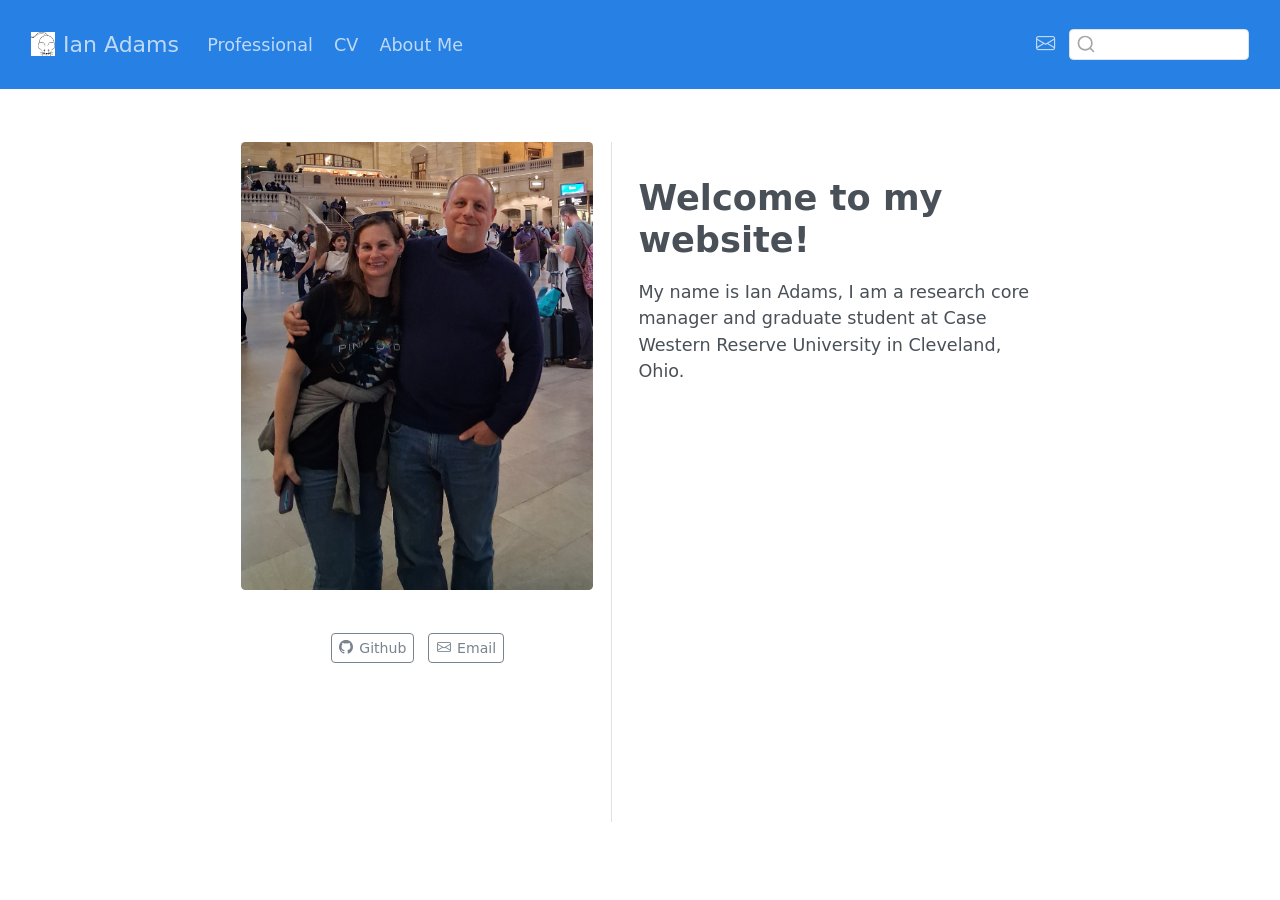
<file: docs/index.html>
<!DOCTYPE html>
<html xmlns="http://www.w3.org/1999/xhtml" lang="en" xml:lang="en"><head>

<meta charset="utf-8">
<meta name="generator" content="quarto-1.10.18">

<meta name="viewport" content="width=device-width, initial-scale=1.0, user-scalable=yes">


<title>Ian Adams</title>
<style>
/* Default styles provided by pandoc.
** See https://pandoc.org/MANUAL.html#variables-for-html for config info.
*/
span.smallcaps{font-variant: small-caps;}
div.columns{display: flex; gap: 1.5em;}
div.column{flex: auto;}
@media screen {
div.columns{gap: min(4vw, 1.5em);}
div.column{overflow-x: auto;}
}
div.hanging-indent{margin-left: 1.5em; text-indent: -1.5em;}
ul.task-list{list-style: none;}
ul.task-list li input[type="checkbox"] {
  width: 0.8em;
  margin: 0 0.8em 0.2em -1em; /* quarto-specific, see https://github.com/quarto-dev/quarto-cli/issues/4556 */ 
  vertical-align: middle;
}
</style>


<script src="site_libs/quarto-nav/quarto-nav.js"></script>
<script src="site_libs/clipboard/clipboard.min.js"></script>
<script src="site_libs/quarto-search/autocomplete.umd.js"></script>
<script src="site_libs/quarto-search/fuse.min.js"></script>
<script src="site_libs/quarto-search/quarto-search.js"></script>
<meta name="quarto:offset" content="./">
<link href="./img/favicon.png" rel="icon" type="image/png">
<script src="site_libs/quarto-html/quarto.js" type="module"></script>
<script src="site_libs/quarto-html/tabsets/tabsets.js" type="module"></script>
<script src="site_libs/quarto-html/popper.min.js"></script>
<script src="site_libs/quarto-html/tippy.umd.min.js"></script>
<link href="site_libs/quarto-html/tippy.css" rel="stylesheet">
<link href="site_libs/quarto-html/quarto-syntax-highlighting-64a204ab8560d761af7679ceaba22944.css" rel="stylesheet" id="quarto-text-highlighting-styles">
<script src="site_libs/bootstrap/bootstrap.min.js"></script>
<link href="site_libs/bootstrap/bootstrap-icons.css" rel="stylesheet">
<link href="site_libs/bootstrap/bootstrap-2aee83a8bbeb4bc81649f5a6918a7769.min.css" rel="stylesheet" append-hash="true" id="quarto-bootstrap" data-mode="light">
<script id="quarto-search-options" type="application/json">{
  "location": "navbar",
  "copy-button": false,
  "collapse-after": 3,
  "panel-placement": "end",
  "type": "textbox",
  "limit": 50,
  "keyboard-shortcut": [
    "f",
    "/",
    "s"
  ],
  "language": {
    "search-no-results-text": "No results",
    "search-matching-documents-text": "matching documents",
    "search-copy-link-title": "Copy link to search",
    "search-hide-matches-text": "Hide additional matches",
    "search-more-match-text": "more match in this document",
    "search-more-matches-text": "more matches in this document",
    "search-clear-button-title": "Clear",
    "search-text-placeholder": "",
    "search-detached-cancel-button-title": "Cancel",
    "search-submit-button-title": "Submit",
    "search-label": "Search"
  }
}</script>


</head>

<body class="nav-fixed fullcontent quarto-light">

<div id="quarto-search-results"></div>
  <header id="quarto-header" class="headroom fixed-top">
    <nav class="navbar navbar-expand-lg " data-bs-theme="dark">
      <div class="navbar-container container-fluid">
      <div class="navbar-brand-container mx-auto">
    <a href="./index.html" class="navbar-brand navbar-brand-logo">
    <img src="./img/logo.png" alt="" class="navbar-logo light-content">
    <img src="./img/logo.png" alt="" class="navbar-logo dark-content">
    </a>
    <a class="navbar-brand" href="./index.html">
    <span class="navbar-title">Ian Adams</span>
    </a>
  </div>
            <div id="quarto-search" class="" title="Search"></div>
          <button class="navbar-toggler" type="button" data-bs-toggle="collapse" data-bs-target="#navbarCollapse" aria-controls="navbarCollapse" role="menu" aria-expanded="false" aria-label="Toggle navigation" onclick="if (window.quartoToggleHeadroom) { window.quartoToggleHeadroom(); }">
  <span class="navbar-toggler-icon"></span>
</button>
          <div class="collapse navbar-collapse" id="navbarCollapse">
            <ul class="navbar-nav navbar-nav-scroll me-auto">
  <li class="nav-item">
    <a class="nav-link" href="./professional/index.html"> 
<span class="menu-text">Professional</span></a>
  </li>  
  <li class="nav-item">
    <a class="nav-link" href="./cv/index.html"> 
<span class="menu-text">CV</span></a>
  </li>  
  <li class="nav-item">
    <a class="nav-link" href="./about/index.html"> 
<span class="menu-text">About Me</span></a>
  </li>  
</ul>
            <ul class="navbar-nav navbar-nav-scroll ms-auto">
  <li class="nav-item compact">
    <a class="nav-link" href="mailto:ita@case.edu"> <i class="bi bi-envelope" role="img" aria-label="email">
</i> 
<span class="menu-text"></span></a>
  </li>  
</ul>
          </div> <!-- /navcollapse -->
            <div class="quarto-navbar-tools">
</div>
      </div> <!-- /container-fluid -->
    </nav>
</header>
<!-- content -->
<div id="quarto-content" class="quarto-container page-columns page-rows-contents page-layout-article page-navbar">
<!-- sidebar -->
<!-- margin-sidebar -->
    
<!-- main -->
<div class="quarto-about-trestles">
  <div class="about-entity">
    <img src="img/front.jpg" class="about-image
  rounded " style="width: 20em;">
<header id="title-block-header" class="quarto-title-block"></header>
    <div class="about-links">
  <a href="https://github.com/adamsit0423" class="about-link" rel="" target="">
    <i class="bi bi-github"></i>
     <span class="about-link-text">Github</span>
  </a>
  <a href="mailto:ita@case.edu" class="about-link" rel="" target="">
    <i class="bi bi-envelope"></i>
     <span class="about-link-text">Email</span>
  </a>
</div>
  </div>
  <div class="about-contents"><main class="content" id="quarto-document-content">
<div id="about-block">
</div>
<section id="welcome-to-my-website" class="level1">
<h1>Welcome to my website!</h1>
<p>My name is Ian Adams, I am a research core manager and graduate student at Case Western Reserve University in Cleveland, Ohio.</p>


</section>
</main></div>
</div>
 <!-- /main -->
<script id="quarto-html-after-body" type="application/javascript">
  window.document.addEventListener("DOMContentLoaded", function (event) {
    const isCodeAnnotation = (el) => {
      for (const clz of el.classList) {
        if (clz.startsWith('code-annotation-')) {                     
          return true;
        }
      }
      return false;
    }
    const onCopySuccess = function(e) {
      // button target
      const button = e.trigger;
      // don't keep focus
      button.blur();
      // flash "checked"
      button.classList.add('code-copy-button-checked');
      var currentTitle = button.getAttribute("title");
      button.setAttribute("title", "Copied!");
      let tooltip;
      if (window.bootstrap) {
        button.setAttribute("data-bs-toggle", "tooltip");
        button.setAttribute("data-bs-placement", "left");
        button.setAttribute("data-bs-title", "Copied!");
        tooltip = new bootstrap.Tooltip(button, 
          { trigger: "manual", 
            customClass: "code-copy-button-tooltip",
            offset: [0, -8]});
        tooltip.show();    
      }
      setTimeout(function() {
        if (tooltip) {
          tooltip.hide();
          button.removeAttribute("data-bs-title");
          button.removeAttribute("data-bs-toggle");
          button.removeAttribute("data-bs-placement");
        }
        button.setAttribute("title", currentTitle);
        button.classList.remove('code-copy-button-checked');
      }, 1000);
      // clear code selection
      e.clearSelection();
    }
    const getTextToCopy = function(trigger) {
      const outerScaffold = trigger.parentElement.cloneNode(true);
      const codeEl = outerScaffold.querySelector('code');
      for (const childEl of codeEl.children) {
        if (isCodeAnnotation(childEl)) {
          childEl.remove();
        }
      }
      return codeEl.innerText;
    }
    const clipboard = new window.ClipboardJS('.code-copy-button:not([data-in-quarto-modal])', {
      text: getTextToCopy
    });
    clipboard.on('success', onCopySuccess);
    if (window.document.getElementById('quarto-embedded-source-code-modal')) {
      const clipboardModal = new window.ClipboardJS('.code-copy-button[data-in-quarto-modal]', {
        text: getTextToCopy,
        container: window.document.getElementById('quarto-embedded-source-code-modal')
      });
      clipboardModal.on('success', onCopySuccess);
    }
      var localhostRegex = new RegExp(/^(?:http|https):\/\/localhost\:?[0-9]*\//);
      var mailtoRegex = new RegExp(/^mailto:/);
        var filterRegex = new RegExp('/' + window.location.host + '/');
      var isInternal = (href) => {
          return filterRegex.test(href) || localhostRegex.test(href) || mailtoRegex.test(href);
      }
      // Inspect non-navigation links and adorn them if external
     var links = window.document.querySelectorAll('a[href]:not(.nav-link):not(.navbar-brand):not(.toc-action):not(.sidebar-link):not(.sidebar-item-toggle):not(.pagination-link):not(.no-external):not([aria-hidden]):not(.dropdown-item):not(.quarto-navigation-tool):not(.about-link)');
      for (var i=0; i<links.length; i++) {
        const link = links[i];
        if (!isInternal(link.href)) {
          // undo the damage that might have been done by quarto-nav.js in the case of
          // links that we want to consider external
          if (link.dataset.originalHref !== undefined) {
            link.href = link.dataset.originalHref;
          }
        }
      }
    function tippyHover(el, contentFn, onTriggerFn, onUntriggerFn) {
      const config = {
        allowHTML: true,
        maxWidth: 500,
        delay: 100,
        arrow: false,
        appendTo: function(el) {
            return el.parentElement;
        },
        interactive: true,
        interactiveBorder: 10,
        theme: 'quarto',
        placement: 'bottom-start',
      };
      if (contentFn) {
        config.content = contentFn;
      }
      if (onTriggerFn) {
        config.onTrigger = onTriggerFn;
      }
      if (onUntriggerFn) {
        config.onUntrigger = onUntriggerFn;
      }
      window.tippy(el, config); 
    }
    const noterefs = window.document.querySelectorAll('a[role="doc-noteref"]');
    for (var i=0; i<noterefs.length; i++) {
      const ref = noterefs[i];
      tippyHover(ref, function() {
        // use id or data attribute instead here
        let href = ref.getAttribute('data-footnote-href') || ref.getAttribute('href');
        try { href = new URL(href).hash; } catch {}
        const id = href.replace(/^#\/?/, "");
        const note = window.document.getElementById(id);
        if (note) {
          return note.innerHTML;
        } else {
          return "";
        }
      });
    }
    const xrefs = window.document.querySelectorAll('a.quarto-xref');
    const processXRef = (id, note) => {
      // Strip column container classes
      const stripColumnClz = (el) => {
        el.classList.remove("page-full", "page-columns");
        if (el.children) {
          for (const child of el.children) {
            stripColumnClz(child);
          }
        }
      }
      stripColumnClz(note)
      if (id === null || id.startsWith('sec-')) {
        // Special case sections, only their first couple elements
        const container = document.createElement("div");
        if (note.children && note.children.length > 2) {
          container.appendChild(note.children[0].cloneNode(true));
          for (let i = 1; i < note.children.length; i++) {
            const child = note.children[i];
            if (child.tagName === "P" && child.innerText === "") {
              continue;
            } else {
              container.appendChild(child.cloneNode(true));
              break;
            }
          }
          if (window.Quarto?.typesetMath) {
            window.Quarto.typesetMath(container);
          }
          return container.innerHTML
        } else {
          if (window.Quarto?.typesetMath) {
            window.Quarto.typesetMath(note);
          }
          return note.innerHTML;
        }
      } else {
        // Remove any anchor links if they are present
        const anchorLink = note.querySelector('a.anchorjs-link');
        if (anchorLink) {
          anchorLink.remove();
        }
        if (window.Quarto?.typesetMath) {
          window.Quarto.typesetMath(note);
        }
        if (note.classList.contains("callout")) {
          return note.outerHTML;
        } else {
          return note.innerHTML;
        }
      }
    }
    for (var i=0; i<xrefs.length; i++) {
      const xref = xrefs[i];
      tippyHover(xref, undefined, function(instance) {
        instance.disable();
        let url = xref.getAttribute('href');
        let hash = undefined; 
        if (url.startsWith('#')) {
          hash = url;
        } else {
          try { hash = new URL(url).hash; } catch {}
        }
        if (hash) {
          const id = hash.replace(/^#\/?/, "");
          const note = window.document.getElementById(id);
          if (note !== null) {
            try {
              const html = processXRef(id, note.cloneNode(true));
              instance.setContent(html);
            } finally {
              instance.enable();
              instance.show();
            }
          } else {
            // See if we can fetch this
            fetch(url.split('#')[0])
            .then(res => res.text())
            .then(html => {
              const parser = new DOMParser();
              const htmlDoc = parser.parseFromString(html, "text/html");
              const note = htmlDoc.getElementById(id);
              if (note !== null) {
                const html = processXRef(id, note);
                instance.setContent(html);
              } 
            }).finally(() => {
              instance.enable();
              instance.show();
            });
          }
        } else {
          // See if we can fetch a full url (with no hash to target)
          // This is a special case and we should probably do some content thinning / targeting
          fetch(url)
          .then(res => res.text())
          .then(html => {
            const parser = new DOMParser();
            const htmlDoc = parser.parseFromString(html, "text/html");
            const note = htmlDoc.querySelector('main.content');
            if (note !== null) {
              // This should only happen for chapter cross references
              // (since there is no id in the URL)
              // remove the first header
              if (note.children.length > 0 && note.children[0].tagName === "HEADER") {
                note.children[0].remove();
              }
              const html = processXRef(null, note);
              instance.setContent(html);
            } 
          }).finally(() => {
            instance.enable();
            instance.show();
          });
        }
      }, function(instance) {
      });
    }
        let selectedAnnoteEl;
        const selectorForAnnotation = ( cell, annotation) => {
          let cellAttr = 'data-code-cell="' + cell + '"';
          let lineAttr = 'data-code-annotation="' +  annotation + '"';
          const selector = 'span[' + cellAttr + '][' + lineAttr + ']';
          return selector;
        }
        const selectCodeLines = (annoteEl) => {
          const doc = window.document;
          const targetCell = annoteEl.getAttribute("data-target-cell");
          const targetAnnotation = annoteEl.getAttribute("data-target-annotation");
          const annoteSpan = window.document.querySelector(selectorForAnnotation(targetCell, targetAnnotation));
          const lines = annoteSpan.getAttribute("data-code-lines").split(",");
          const lineIds = lines.map((line) => {
            return targetCell + "-" + line;
          })
          let top = null;
          let height = null;
          let parent = null;
          if (lineIds.length > 0) {
              //compute the position of the single el (top and bottom and make a div)
              const el = window.document.getElementById(lineIds[0]);
              top = el.offsetTop;
              height = el.offsetHeight;
              parent = el.parentElement.parentElement;
            if (lineIds.length > 1) {
              const lastEl = window.document.getElementById(lineIds[lineIds.length - 1]);
              const bottom = lastEl.offsetTop + lastEl.offsetHeight;
              height = bottom - top;
            }
            if (top !== null && height !== null && parent !== null) {
              // cook up a div (if necessary) and position it 
              let div = window.document.getElementById("code-annotation-line-highlight");
              if (div === null) {
                div = window.document.createElement("div");
                div.setAttribute("id", "code-annotation-line-highlight");
                div.style.position = 'absolute';
                parent.appendChild(div);
              }
              div.style.top = top - 2 + "px";
              div.style.height = height + 4 + "px";
              div.style.left = 0;
              let gutterDiv = window.document.getElementById("code-annotation-line-highlight-gutter");
              if (gutterDiv === null) {
                gutterDiv = window.document.createElement("div");
                gutterDiv.setAttribute("id", "code-annotation-line-highlight-gutter");
                gutterDiv.style.position = 'absolute';
                const codeCell = window.document.getElementById(targetCell);
                const gutter = codeCell.querySelector('.code-annotation-gutter');
                gutter.appendChild(gutterDiv);
              }
              gutterDiv.style.top = top - 2 + "px";
              gutterDiv.style.height = height + 4 + "px";
            }
            selectedAnnoteEl = annoteEl;
          }
        };
        const unselectCodeLines = () => {
          const elementsIds = ["code-annotation-line-highlight", "code-annotation-line-highlight-gutter"];
          elementsIds.forEach((elId) => {
            const div = window.document.getElementById(elId);
            if (div) {
              div.remove();
            }
          });
          selectedAnnoteEl = undefined;
        };
          // Handle positioning of the toggle
      window.addEventListener(
        "resize",
        throttle(() => {
          elRect = undefined;
          if (selectedAnnoteEl) {
            selectCodeLines(selectedAnnoteEl);
          }
        }, 10)
      );
      function throttle(fn, ms) {
      let throttle = false;
      let timer;
        return (...args) => {
          if(!throttle) { // first call gets through
              fn.apply(this, args);
              throttle = true;
          } else { // all the others get throttled
              if(timer) clearTimeout(timer); // cancel #2
              timer = setTimeout(() => {
                fn.apply(this, args);
                timer = throttle = false;
              }, ms);
          }
        };
      }
        // Attach click handler to the DT
        const annoteDls = window.document.querySelectorAll('dt[data-target-cell]');
        for (const annoteDlNode of annoteDls) {
          annoteDlNode.addEventListener('click', (event) => {
            const clickedEl = event.target;
            if (clickedEl !== selectedAnnoteEl) {
              unselectCodeLines();
              const activeEl = window.document.querySelector('dt[data-target-cell].code-annotation-active');
              if (activeEl) {
                activeEl.classList.remove('code-annotation-active');
              }
              selectCodeLines(clickedEl);
              clickedEl.classList.add('code-annotation-active');
            } else {
              // Unselect the line
              unselectCodeLines();
              clickedEl.classList.remove('code-annotation-active');
            }
          });
        }
    const findCites = (el) => {
      const parentEl = el.parentElement;
      if (parentEl) {
        const cites = parentEl.dataset.cites;
        if (cites) {
          return {
            el,
            cites: cites.split(' ')
          };
        } else {
          return findCites(el.parentElement)
        }
      } else {
        return undefined;
      }
    };
    var bibliorefs = window.document.querySelectorAll('a[role="doc-biblioref"]');
    for (var i=0; i<bibliorefs.length; i++) {
      const ref = bibliorefs[i];
      const citeInfo = findCites(ref);
      if (citeInfo) {
        tippyHover(citeInfo.el, function() {
          var popup = window.document.createElement('div');
          citeInfo.cites.forEach(function(cite) {
            var citeDiv = window.document.createElement('div');
            citeDiv.classList.add('hanging-indent');
            citeDiv.classList.add('csl-entry');
            var biblioDiv = window.document.getElementById('ref-' + cite);
            if (biblioDiv) {
              citeDiv.innerHTML = biblioDiv.innerHTML;
            }
            popup.appendChild(citeDiv);
          });
          return popup.innerHTML;
        });
      }
    }
  });
  </script>
</div> <!-- /content -->




</body></html>
</file>
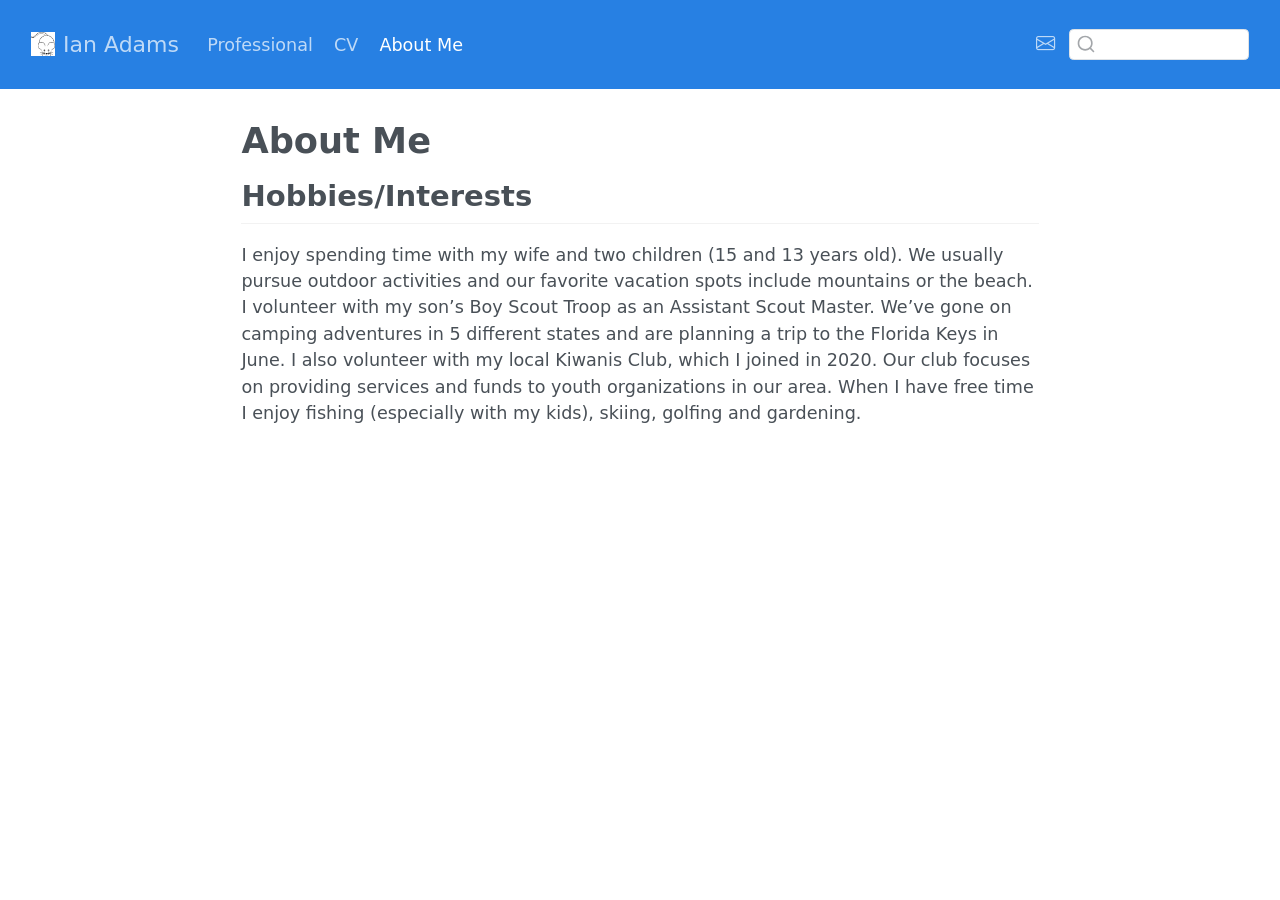
<file: docs/about/index.html>
<!DOCTYPE html>
<html xmlns="http://www.w3.org/1999/xhtml" lang="en" xml:lang="en"><head>

<meta charset="utf-8">
<meta name="generator" content="quarto-1.10.18">

<meta name="viewport" content="width=device-width, initial-scale=1.0, user-scalable=yes">


<title>About Me – Ian Adams</title>
<style>
/* Default styles provided by pandoc.
** See https://pandoc.org/MANUAL.html#variables-for-html for config info.
*/
span.smallcaps{font-variant: small-caps;}
div.columns{display: flex; gap: 1.5em;}
div.column{flex: auto;}
@media screen {
div.columns{gap: min(4vw, 1.5em);}
div.column{overflow-x: auto;}
}
div.hanging-indent{margin-left: 1.5em; text-indent: -1.5em;}
ul.task-list{list-style: none;}
ul.task-list li input[type="checkbox"] {
  width: 0.8em;
  margin: 0 0.8em 0.2em -1em; /* quarto-specific, see https://github.com/quarto-dev/quarto-cli/issues/4556 */ 
  vertical-align: middle;
}
</style>


<script src="../site_libs/quarto-nav/quarto-nav.js"></script>
<script src="../site_libs/clipboard/clipboard.min.js"></script>
<script src="../site_libs/quarto-search/autocomplete.umd.js"></script>
<script src="../site_libs/quarto-search/fuse.min.js"></script>
<script src="../site_libs/quarto-search/quarto-search.js"></script>
<meta name="quarto:offset" content="../">
<link href="../img/favicon.png" rel="icon" type="image/png">
<script src="../site_libs/quarto-html/quarto.js" type="module"></script>
<script src="../site_libs/quarto-html/tabsets/tabsets.js" type="module"></script>
<script src="../site_libs/quarto-html/popper.min.js"></script>
<script src="../site_libs/quarto-html/tippy.umd.min.js"></script>
<script src="../site_libs/quarto-html/anchor.min.js"></script>
<link href="../site_libs/quarto-html/tippy.css" rel="stylesheet">
<link href="../site_libs/quarto-html/quarto-syntax-highlighting-64a204ab8560d761af7679ceaba22944.css" rel="stylesheet" id="quarto-text-highlighting-styles">
<script src="../site_libs/bootstrap/bootstrap.min.js"></script>
<link href="../site_libs/bootstrap/bootstrap-icons.css" rel="stylesheet">
<link href="../site_libs/bootstrap/bootstrap-2aee83a8bbeb4bc81649f5a6918a7769.min.css" rel="stylesheet" append-hash="true" id="quarto-bootstrap" data-mode="light">
<script id="quarto-search-options" type="application/json">{
  "location": "navbar",
  "copy-button": false,
  "collapse-after": 3,
  "panel-placement": "end",
  "type": "textbox",
  "limit": 50,
  "keyboard-shortcut": [
    "f",
    "/",
    "s"
  ],
  "language": {
    "search-no-results-text": "No results",
    "search-matching-documents-text": "matching documents",
    "search-copy-link-title": "Copy link to search",
    "search-hide-matches-text": "Hide additional matches",
    "search-more-match-text": "more match in this document",
    "search-more-matches-text": "more matches in this document",
    "search-clear-button-title": "Clear",
    "search-text-placeholder": "",
    "search-detached-cancel-button-title": "Cancel",
    "search-submit-button-title": "Submit",
    "search-label": "Search"
  }
}</script>


</head>

<body class="nav-fixed fullcontent quarto-light">

<div id="quarto-search-results"></div>
  <header id="quarto-header" class="headroom fixed-top">
    <nav class="navbar navbar-expand-lg " data-bs-theme="dark">
      <div class="navbar-container container-fluid">
      <div class="navbar-brand-container mx-auto">
    <a href="../index.html" class="navbar-brand navbar-brand-logo">
    <img src="../img/logo.png" alt="" class="navbar-logo light-content">
    <img src="../img/logo.png" alt="" class="navbar-logo dark-content">
    </a>
    <a class="navbar-brand" href="../index.html">
    <span class="navbar-title">Ian Adams</span>
    </a>
  </div>
            <div id="quarto-search" class="" title="Search"></div>
          <button class="navbar-toggler" type="button" data-bs-toggle="collapse" data-bs-target="#navbarCollapse" aria-controls="navbarCollapse" role="menu" aria-expanded="false" aria-label="Toggle navigation" onclick="if (window.quartoToggleHeadroom) { window.quartoToggleHeadroom(); }">
  <span class="navbar-toggler-icon"></span>
</button>
          <div class="collapse navbar-collapse" id="navbarCollapse">
            <ul class="navbar-nav navbar-nav-scroll me-auto">
  <li class="nav-item">
    <a class="nav-link" href="../professional/index.html"> 
<span class="menu-text">Professional</span></a>
  </li>  
  <li class="nav-item">
    <a class="nav-link" href="../cv/index.html"> 
<span class="menu-text">CV</span></a>
  </li>  
  <li class="nav-item">
    <a class="nav-link active" href="../about/index.html" aria-current="page"> 
<span class="menu-text">About Me</span></a>
  </li>  
</ul>
            <ul class="navbar-nav navbar-nav-scroll ms-auto">
  <li class="nav-item compact">
    <a class="nav-link" href="mailto:ita@case.edu"> <i class="bi bi-envelope" role="img" aria-label="email">
</i> 
<span class="menu-text"></span></a>
  </li>  
</ul>
          </div> <!-- /navcollapse -->
            <div class="quarto-navbar-tools">
</div>
      </div> <!-- /container-fluid -->
    </nav>
</header>
<!-- content -->
<div id="quarto-content" class="quarto-container page-columns page-rows-contents page-layout-article page-navbar">
<!-- sidebar -->
<!-- margin-sidebar -->
    
<!-- main -->
<main class="content" id="quarto-document-content">

<header id="title-block-header" class="quarto-title-block default">
<div class="quarto-title">
<h1 class="title">About Me</h1>
</div>



<div class="quarto-title-meta">

    
  
    
  </div>
  


</header>


<section id="hobbiesinterests" class="level2">
<h2 class="anchored" data-anchor-id="hobbiesinterests">Hobbies/Interests</h2>
<p>I enjoy spending time with my wife and two children (15 and 13 years old). We usually pursue outdoor activities and our favorite vacation spots include mountains or the beach. I volunteer with my son’s Boy Scout Troop as an Assistant Scout Master. We’ve gone on camping adventures in 5 different states and are planning a trip to the Florida Keys in June. I also volunteer with my local Kiwanis Club, which I joined in 2020. Our club focuses on providing services and funds to youth organizations in our area. When I have free time I enjoy fishing (especially with my kids), skiing, golfing and gardening.</p>
<div style="margin: 30px; text-align: center;">
</div>


</section>

</main> <!-- /main -->
<script id="quarto-html-after-body" type="application/javascript">
  window.document.addEventListener("DOMContentLoaded", function (event) {
    const icon = "";
    const anchorJS = new window.AnchorJS();
    anchorJS.options = {
      placement: 'right',
      icon: icon
    };
    anchorJS.add('.anchored');
    const isCodeAnnotation = (el) => {
      for (const clz of el.classList) {
        if (clz.startsWith('code-annotation-')) {                     
          return true;
        }
      }
      return false;
    }
    const onCopySuccess = function(e) {
      // button target
      const button = e.trigger;
      // don't keep focus
      button.blur();
      // flash "checked"
      button.classList.add('code-copy-button-checked');
      var currentTitle = button.getAttribute("title");
      button.setAttribute("title", "Copied!");
      let tooltip;
      if (window.bootstrap) {
        button.setAttribute("data-bs-toggle", "tooltip");
        button.setAttribute("data-bs-placement", "left");
        button.setAttribute("data-bs-title", "Copied!");
        tooltip = new bootstrap.Tooltip(button, 
          { trigger: "manual", 
            customClass: "code-copy-button-tooltip",
            offset: [0, -8]});
        tooltip.show();    
      }
      setTimeout(function() {
        if (tooltip) {
          tooltip.hide();
          button.removeAttribute("data-bs-title");
          button.removeAttribute("data-bs-toggle");
          button.removeAttribute("data-bs-placement");
        }
        button.setAttribute("title", currentTitle);
        button.classList.remove('code-copy-button-checked');
      }, 1000);
      // clear code selection
      e.clearSelection();
    }
    const getTextToCopy = function(trigger) {
      const outerScaffold = trigger.parentElement.cloneNode(true);
      const codeEl = outerScaffold.querySelector('code');
      for (const childEl of codeEl.children) {
        if (isCodeAnnotation(childEl)) {
          childEl.remove();
        }
      }
      return codeEl.innerText;
    }
    const clipboard = new window.ClipboardJS('.code-copy-button:not([data-in-quarto-modal])', {
      text: getTextToCopy
    });
    clipboard.on('success', onCopySuccess);
    if (window.document.getElementById('quarto-embedded-source-code-modal')) {
      const clipboardModal = new window.ClipboardJS('.code-copy-button[data-in-quarto-modal]', {
        text: getTextToCopy,
        container: window.document.getElementById('quarto-embedded-source-code-modal')
      });
      clipboardModal.on('success', onCopySuccess);
    }
      var localhostRegex = new RegExp(/^(?:http|https):\/\/localhost\:?[0-9]*\//);
      var mailtoRegex = new RegExp(/^mailto:/);
        var filterRegex = new RegExp('/' + window.location.host + '/');
      var isInternal = (href) => {
          return filterRegex.test(href) || localhostRegex.test(href) || mailtoRegex.test(href);
      }
      // Inspect non-navigation links and adorn them if external
     var links = window.document.querySelectorAll('a[href]:not(.nav-link):not(.navbar-brand):not(.toc-action):not(.sidebar-link):not(.sidebar-item-toggle):not(.pagination-link):not(.no-external):not([aria-hidden]):not(.dropdown-item):not(.quarto-navigation-tool):not(.about-link)');
      for (var i=0; i<links.length; i++) {
        const link = links[i];
        if (!isInternal(link.href)) {
          // undo the damage that might have been done by quarto-nav.js in the case of
          // links that we want to consider external
          if (link.dataset.originalHref !== undefined) {
            link.href = link.dataset.originalHref;
          }
        }
      }
    function tippyHover(el, contentFn, onTriggerFn, onUntriggerFn) {
      const config = {
        allowHTML: true,
        maxWidth: 500,
        delay: 100,
        arrow: false,
        appendTo: function(el) {
            return el.parentElement;
        },
        interactive: true,
        interactiveBorder: 10,
        theme: 'quarto',
        placement: 'bottom-start',
      };
      if (contentFn) {
        config.content = contentFn;
      }
      if (onTriggerFn) {
        config.onTrigger = onTriggerFn;
      }
      if (onUntriggerFn) {
        config.onUntrigger = onUntriggerFn;
      }
      window.tippy(el, config); 
    }
    const noterefs = window.document.querySelectorAll('a[role="doc-noteref"]');
    for (var i=0; i<noterefs.length; i++) {
      const ref = noterefs[i];
      tippyHover(ref, function() {
        // use id or data attribute instead here
        let href = ref.getAttribute('data-footnote-href') || ref.getAttribute('href');
        try { href = new URL(href).hash; } catch {}
        const id = href.replace(/^#\/?/, "");
        const note = window.document.getElementById(id);
        if (note) {
          return note.innerHTML;
        } else {
          return "";
        }
      });
    }
    const xrefs = window.document.querySelectorAll('a.quarto-xref');
    const processXRef = (id, note) => {
      // Strip column container classes
      const stripColumnClz = (el) => {
        el.classList.remove("page-full", "page-columns");
        if (el.children) {
          for (const child of el.children) {
            stripColumnClz(child);
          }
        }
      }
      stripColumnClz(note)
      if (id === null || id.startsWith('sec-')) {
        // Special case sections, only their first couple elements
        const container = document.createElement("div");
        if (note.children && note.children.length > 2) {
          container.appendChild(note.children[0].cloneNode(true));
          for (let i = 1; i < note.children.length; i++) {
            const child = note.children[i];
            if (child.tagName === "P" && child.innerText === "") {
              continue;
            } else {
              container.appendChild(child.cloneNode(true));
              break;
            }
          }
          if (window.Quarto?.typesetMath) {
            window.Quarto.typesetMath(container);
          }
          return container.innerHTML
        } else {
          if (window.Quarto?.typesetMath) {
            window.Quarto.typesetMath(note);
          }
          return note.innerHTML;
        }
      } else {
        // Remove any anchor links if they are present
        const anchorLink = note.querySelector('a.anchorjs-link');
        if (anchorLink) {
          anchorLink.remove();
        }
        if (window.Quarto?.typesetMath) {
          window.Quarto.typesetMath(note);
        }
        if (note.classList.contains("callout")) {
          return note.outerHTML;
        } else {
          return note.innerHTML;
        }
      }
    }
    for (var i=0; i<xrefs.length; i++) {
      const xref = xrefs[i];
      tippyHover(xref, undefined, function(instance) {
        instance.disable();
        let url = xref.getAttribute('href');
        let hash = undefined; 
        if (url.startsWith('#')) {
          hash = url;
        } else {
          try { hash = new URL(url).hash; } catch {}
        }
        if (hash) {
          const id = hash.replace(/^#\/?/, "");
          const note = window.document.getElementById(id);
          if (note !== null) {
            try {
              const html = processXRef(id, note.cloneNode(true));
              instance.setContent(html);
            } finally {
              instance.enable();
              instance.show();
            }
          } else {
            // See if we can fetch this
            fetch(url.split('#')[0])
            .then(res => res.text())
            .then(html => {
              const parser = new DOMParser();
              const htmlDoc = parser.parseFromString(html, "text/html");
              const note = htmlDoc.getElementById(id);
              if (note !== null) {
                const html = processXRef(id, note);
                instance.setContent(html);
              } 
            }).finally(() => {
              instance.enable();
              instance.show();
            });
          }
        } else {
          // See if we can fetch a full url (with no hash to target)
          // This is a special case and we should probably do some content thinning / targeting
          fetch(url)
          .then(res => res.text())
          .then(html => {
            const parser = new DOMParser();
            const htmlDoc = parser.parseFromString(html, "text/html");
            const note = htmlDoc.querySelector('main.content');
            if (note !== null) {
              // This should only happen for chapter cross references
              // (since there is no id in the URL)
              // remove the first header
              if (note.children.length > 0 && note.children[0].tagName === "HEADER") {
                note.children[0].remove();
              }
              const html = processXRef(null, note);
              instance.setContent(html);
            } 
          }).finally(() => {
            instance.enable();
            instance.show();
          });
        }
      }, function(instance) {
      });
    }
        let selectedAnnoteEl;
        const selectorForAnnotation = ( cell, annotation) => {
          let cellAttr = 'data-code-cell="' + cell + '"';
          let lineAttr = 'data-code-annotation="' +  annotation + '"';
          const selector = 'span[' + cellAttr + '][' + lineAttr + ']';
          return selector;
        }
        const selectCodeLines = (annoteEl) => {
          const doc = window.document;
          const targetCell = annoteEl.getAttribute("data-target-cell");
          const targetAnnotation = annoteEl.getAttribute("data-target-annotation");
          const annoteSpan = window.document.querySelector(selectorForAnnotation(targetCell, targetAnnotation));
          const lines = annoteSpan.getAttribute("data-code-lines").split(",");
          const lineIds = lines.map((line) => {
            return targetCell + "-" + line;
          })
          let top = null;
          let height = null;
          let parent = null;
          if (lineIds.length > 0) {
              //compute the position of the single el (top and bottom and make a div)
              const el = window.document.getElementById(lineIds[0]);
              top = el.offsetTop;
              height = el.offsetHeight;
              parent = el.parentElement.parentElement;
            if (lineIds.length > 1) {
              const lastEl = window.document.getElementById(lineIds[lineIds.length - 1]);
              const bottom = lastEl.offsetTop + lastEl.offsetHeight;
              height = bottom - top;
            }
            if (top !== null && height !== null && parent !== null) {
              // cook up a div (if necessary) and position it 
              let div = window.document.getElementById("code-annotation-line-highlight");
              if (div === null) {
                div = window.document.createElement("div");
                div.setAttribute("id", "code-annotation-line-highlight");
                div.style.position = 'absolute';
                parent.appendChild(div);
              }
              div.style.top = top - 2 + "px";
              div.style.height = height + 4 + "px";
              div.style.left = 0;
              let gutterDiv = window.document.getElementById("code-annotation-line-highlight-gutter");
              if (gutterDiv === null) {
                gutterDiv = window.document.createElement("div");
                gutterDiv.setAttribute("id", "code-annotation-line-highlight-gutter");
                gutterDiv.style.position = 'absolute';
                const codeCell = window.document.getElementById(targetCell);
                const gutter = codeCell.querySelector('.code-annotation-gutter');
                gutter.appendChild(gutterDiv);
              }
              gutterDiv.style.top = top - 2 + "px";
              gutterDiv.style.height = height + 4 + "px";
            }
            selectedAnnoteEl = annoteEl;
          }
        };
        const unselectCodeLines = () => {
          const elementsIds = ["code-annotation-line-highlight", "code-annotation-line-highlight-gutter"];
          elementsIds.forEach((elId) => {
            const div = window.document.getElementById(elId);
            if (div) {
              div.remove();
            }
          });
          selectedAnnoteEl = undefined;
        };
          // Handle positioning of the toggle
      window.addEventListener(
        "resize",
        throttle(() => {
          elRect = undefined;
          if (selectedAnnoteEl) {
            selectCodeLines(selectedAnnoteEl);
          }
        }, 10)
      );
      function throttle(fn, ms) {
      let throttle = false;
      let timer;
        return (...args) => {
          if(!throttle) { // first call gets through
              fn.apply(this, args);
              throttle = true;
          } else { // all the others get throttled
              if(timer) clearTimeout(timer); // cancel #2
              timer = setTimeout(() => {
                fn.apply(this, args);
                timer = throttle = false;
              }, ms);
          }
        };
      }
        // Attach click handler to the DT
        const annoteDls = window.document.querySelectorAll('dt[data-target-cell]');
        for (const annoteDlNode of annoteDls) {
          annoteDlNode.addEventListener('click', (event) => {
            const clickedEl = event.target;
            if (clickedEl !== selectedAnnoteEl) {
              unselectCodeLines();
              const activeEl = window.document.querySelector('dt[data-target-cell].code-annotation-active');
              if (activeEl) {
                activeEl.classList.remove('code-annotation-active');
              }
              selectCodeLines(clickedEl);
              clickedEl.classList.add('code-annotation-active');
            } else {
              // Unselect the line
              unselectCodeLines();
              clickedEl.classList.remove('code-annotation-active');
            }
          });
        }
    const findCites = (el) => {
      const parentEl = el.parentElement;
      if (parentEl) {
        const cites = parentEl.dataset.cites;
        if (cites) {
          return {
            el,
            cites: cites.split(' ')
          };
        } else {
          return findCites(el.parentElement)
        }
      } else {
        return undefined;
      }
    };
    var bibliorefs = window.document.querySelectorAll('a[role="doc-biblioref"]');
    for (var i=0; i<bibliorefs.length; i++) {
      const ref = bibliorefs[i];
      const citeInfo = findCites(ref);
      if (citeInfo) {
        tippyHover(citeInfo.el, function() {
          var popup = window.document.createElement('div');
          citeInfo.cites.forEach(function(cite) {
            var citeDiv = window.document.createElement('div');
            citeDiv.classList.add('hanging-indent');
            citeDiv.classList.add('csl-entry');
            var biblioDiv = window.document.getElementById('ref-' + cite);
            if (biblioDiv) {
              citeDiv.innerHTML = biblioDiv.innerHTML;
            }
            popup.appendChild(citeDiv);
          });
          return popup.innerHTML;
        });
      }
    }
  });
  </script>
</div> <!-- /content -->




</body></html>
</file>
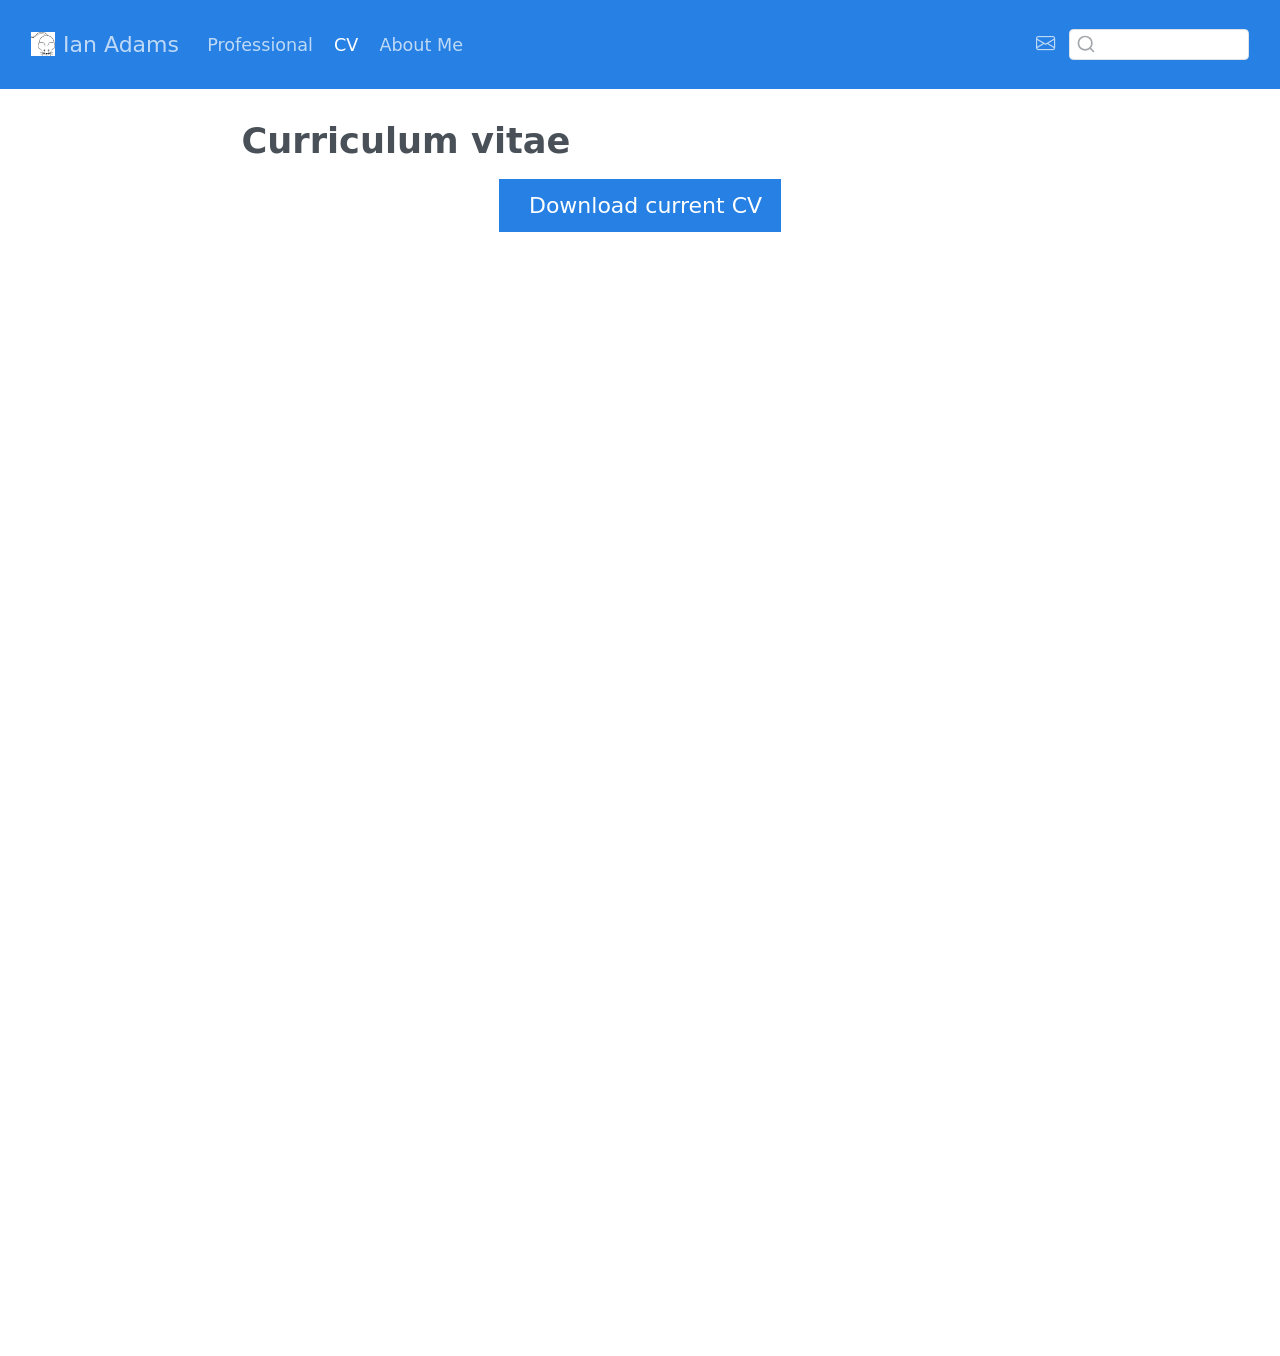
<file: docs/cv/index.html>
<!DOCTYPE html>
<html xmlns="http://www.w3.org/1999/xhtml" lang="en" xml:lang="en"><head>

<meta charset="utf-8">
<meta name="generator" content="quarto-1.10.18">

<meta name="viewport" content="width=device-width, initial-scale=1.0, user-scalable=yes">


<title>Curriculum vitae – Ian Adams</title>
<style>
/* Default styles provided by pandoc.
** See https://pandoc.org/MANUAL.html#variables-for-html for config info.
*/
span.smallcaps{font-variant: small-caps;}
div.columns{display: flex; gap: 1.5em;}
div.column{flex: auto;}
@media screen {
div.columns{gap: min(4vw, 1.5em);}
div.column{overflow-x: auto;}
}
div.hanging-indent{margin-left: 1.5em; text-indent: -1.5em;}
ul.task-list{list-style: none;}
ul.task-list li input[type="checkbox"] {
  width: 0.8em;
  margin: 0 0.8em 0.2em -1em; /* quarto-specific, see https://github.com/quarto-dev/quarto-cli/issues/4556 */ 
  vertical-align: middle;
}
</style>


<script src="../site_libs/quarto-nav/quarto-nav.js"></script>
<script src="../site_libs/clipboard/clipboard.min.js"></script>
<script src="../site_libs/quarto-search/autocomplete.umd.js"></script>
<script src="../site_libs/quarto-search/fuse.min.js"></script>
<script src="../site_libs/quarto-search/quarto-search.js"></script>
<meta name="quarto:offset" content="../">
<link href="../img/favicon.png" rel="icon" type="image/png">
<script src="../site_libs/quarto-html/quarto.js" type="module"></script>
<script src="../site_libs/quarto-html/tabsets/tabsets.js" type="module"></script>
<script src="../site_libs/quarto-html/popper.min.js"></script>
<script src="../site_libs/quarto-html/tippy.umd.min.js"></script>
<script src="../site_libs/quarto-html/anchor.min.js"></script>
<link href="../site_libs/quarto-html/tippy.css" rel="stylesheet">
<link href="../site_libs/quarto-html/quarto-syntax-highlighting-64a204ab8560d761af7679ceaba22944.css" rel="stylesheet" id="quarto-text-highlighting-styles">
<script src="../site_libs/bootstrap/bootstrap.min.js"></script>
<link href="../site_libs/bootstrap/bootstrap-icons.css" rel="stylesheet">
<link href="../site_libs/bootstrap/bootstrap-2aee83a8bbeb4bc81649f5a6918a7769.min.css" rel="stylesheet" append-hash="true" id="quarto-bootstrap" data-mode="light">
<script id="quarto-search-options" type="application/json">{
  "location": "navbar",
  "copy-button": false,
  "collapse-after": 3,
  "panel-placement": "end",
  "type": "textbox",
  "limit": 50,
  "keyboard-shortcut": [
    "f",
    "/",
    "s"
  ],
  "language": {
    "search-no-results-text": "No results",
    "search-matching-documents-text": "matching documents",
    "search-copy-link-title": "Copy link to search",
    "search-hide-matches-text": "Hide additional matches",
    "search-more-match-text": "more match in this document",
    "search-more-matches-text": "more matches in this document",
    "search-clear-button-title": "Clear",
    "search-text-placeholder": "",
    "search-detached-cancel-button-title": "Cancel",
    "search-submit-button-title": "Submit",
    "search-label": "Search"
  }
}</script>


</head>

<body class="nav-fixed fullcontent quarto-light">

<div id="quarto-search-results"></div>
  <header id="quarto-header" class="headroom fixed-top">
    <nav class="navbar navbar-expand-lg " data-bs-theme="dark">
      <div class="navbar-container container-fluid">
      <div class="navbar-brand-container mx-auto">
    <a href="../index.html" class="navbar-brand navbar-brand-logo">
    <img src="../img/logo.png" alt="" class="navbar-logo light-content">
    <img src="../img/logo.png" alt="" class="navbar-logo dark-content">
    </a>
    <a class="navbar-brand" href="../index.html">
    <span class="navbar-title">Ian Adams</span>
    </a>
  </div>
            <div id="quarto-search" class="" title="Search"></div>
          <button class="navbar-toggler" type="button" data-bs-toggle="collapse" data-bs-target="#navbarCollapse" aria-controls="navbarCollapse" role="menu" aria-expanded="false" aria-label="Toggle navigation" onclick="if (window.quartoToggleHeadroom) { window.quartoToggleHeadroom(); }">
  <span class="navbar-toggler-icon"></span>
</button>
          <div class="collapse navbar-collapse" id="navbarCollapse">
            <ul class="navbar-nav navbar-nav-scroll me-auto">
  <li class="nav-item">
    <a class="nav-link" href="../professional/index.html"> 
<span class="menu-text">Professional</span></a>
  </li>  
  <li class="nav-item">
    <a class="nav-link active" href="../cv/index.html" aria-current="page"> 
<span class="menu-text">CV</span></a>
  </li>  
  <li class="nav-item">
    <a class="nav-link" href="../about/index.html"> 
<span class="menu-text">About Me</span></a>
  </li>  
</ul>
            <ul class="navbar-nav navbar-nav-scroll ms-auto">
  <li class="nav-item compact">
    <a class="nav-link" href="mailto:ita@case.edu"> <i class="bi bi-envelope" role="img" aria-label="email">
</i> 
<span class="menu-text"></span></a>
  </li>  
</ul>
          </div> <!-- /navcollapse -->
            <div class="quarto-navbar-tools">
</div>
      </div> <!-- /container-fluid -->
    </nav>
</header>
<!-- content -->
<div id="quarto-content" class="quarto-container page-columns page-rows-contents page-layout-article page-navbar">
<!-- sidebar -->
<!-- margin-sidebar -->
    
<!-- main -->
<main class="content" id="quarto-document-content">

<header id="title-block-header" class="quarto-title-block default">
<div class="quarto-title">
<h1 class="title">Curriculum vitae</h1>
</div>



<div class="quarto-title-meta">

    
  
    
  </div>
  


</header>


<div class="cell">
<style type="text/css">
.embed-container {
    position: relative;
    padding-bottom: 129%;
    height: 0;
    overflow: hidden;
    max-width: 100%;
}
.embed-container iframe,
.embed-container object,
.embed-container embed {
    position: absolute;
    top: 0;
    left: 0;
    width: 100%;
    height: 100%;
}
</style>
</div>
<p class="text-center">
  <a class="btn btn-primary btn-lg cv-download" href="cv.pdf" target="_blank">
    <i class="fa-solid fa-file-arrow-down"></i> Download current CV
  </a>
</p>
<div class="embed-container">
  <iframe src="cv.pdf#toolbar=0" style="border: 0.5px;width: 100%;"></iframe>
</div>



</main> <!-- /main -->
<script id="quarto-html-after-body" type="application/javascript">
  window.document.addEventListener("DOMContentLoaded", function (event) {
    const icon = "";
    const anchorJS = new window.AnchorJS();
    anchorJS.options = {
      placement: 'right',
      icon: icon
    };
    anchorJS.add('.anchored');
    const isCodeAnnotation = (el) => {
      for (const clz of el.classList) {
        if (clz.startsWith('code-annotation-')) {                     
          return true;
        }
      }
      return false;
    }
    const onCopySuccess = function(e) {
      // button target
      const button = e.trigger;
      // don't keep focus
      button.blur();
      // flash "checked"
      button.classList.add('code-copy-button-checked');
      var currentTitle = button.getAttribute("title");
      button.setAttribute("title", "Copied!");
      let tooltip;
      if (window.bootstrap) {
        button.setAttribute("data-bs-toggle", "tooltip");
        button.setAttribute("data-bs-placement", "left");
        button.setAttribute("data-bs-title", "Copied!");
        tooltip = new bootstrap.Tooltip(button, 
          { trigger: "manual", 
            customClass: "code-copy-button-tooltip",
            offset: [0, -8]});
        tooltip.show();    
      }
      setTimeout(function() {
        if (tooltip) {
          tooltip.hide();
          button.removeAttribute("data-bs-title");
          button.removeAttribute("data-bs-toggle");
          button.removeAttribute("data-bs-placement");
        }
        button.setAttribute("title", currentTitle);
        button.classList.remove('code-copy-button-checked');
      }, 1000);
      // clear code selection
      e.clearSelection();
    }
    const getTextToCopy = function(trigger) {
      const outerScaffold = trigger.parentElement.cloneNode(true);
      const codeEl = outerScaffold.querySelector('code');
      for (const childEl of codeEl.children) {
        if (isCodeAnnotation(childEl)) {
          childEl.remove();
        }
      }
      return codeEl.innerText;
    }
    const clipboard = new window.ClipboardJS('.code-copy-button:not([data-in-quarto-modal])', {
      text: getTextToCopy
    });
    clipboard.on('success', onCopySuccess);
    if (window.document.getElementById('quarto-embedded-source-code-modal')) {
      const clipboardModal = new window.ClipboardJS('.code-copy-button[data-in-quarto-modal]', {
        text: getTextToCopy,
        container: window.document.getElementById('quarto-embedded-source-code-modal')
      });
      clipboardModal.on('success', onCopySuccess);
    }
      var localhostRegex = new RegExp(/^(?:http|https):\/\/localhost\:?[0-9]*\//);
      var mailtoRegex = new RegExp(/^mailto:/);
        var filterRegex = new RegExp('/' + window.location.host + '/');
      var isInternal = (href) => {
          return filterRegex.test(href) || localhostRegex.test(href) || mailtoRegex.test(href);
      }
      // Inspect non-navigation links and adorn them if external
     var links = window.document.querySelectorAll('a[href]:not(.nav-link):not(.navbar-brand):not(.toc-action):not(.sidebar-link):not(.sidebar-item-toggle):not(.pagination-link):not(.no-external):not([aria-hidden]):not(.dropdown-item):not(.quarto-navigation-tool):not(.about-link)');
      for (var i=0; i<links.length; i++) {
        const link = links[i];
        if (!isInternal(link.href)) {
          // undo the damage that might have been done by quarto-nav.js in the case of
          // links that we want to consider external
          if (link.dataset.originalHref !== undefined) {
            link.href = link.dataset.originalHref;
          }
        }
      }
    function tippyHover(el, contentFn, onTriggerFn, onUntriggerFn) {
      const config = {
        allowHTML: true,
        maxWidth: 500,
        delay: 100,
        arrow: false,
        appendTo: function(el) {
            return el.parentElement;
        },
        interactive: true,
        interactiveBorder: 10,
        theme: 'quarto',
        placement: 'bottom-start',
      };
      if (contentFn) {
        config.content = contentFn;
      }
      if (onTriggerFn) {
        config.onTrigger = onTriggerFn;
      }
      if (onUntriggerFn) {
        config.onUntrigger = onUntriggerFn;
      }
      window.tippy(el, config); 
    }
    const noterefs = window.document.querySelectorAll('a[role="doc-noteref"]');
    for (var i=0; i<noterefs.length; i++) {
      const ref = noterefs[i];
      tippyHover(ref, function() {
        // use id or data attribute instead here
        let href = ref.getAttribute('data-footnote-href') || ref.getAttribute('href');
        try { href = new URL(href).hash; } catch {}
        const id = href.replace(/^#\/?/, "");
        const note = window.document.getElementById(id);
        if (note) {
          return note.innerHTML;
        } else {
          return "";
        }
      });
    }
    const xrefs = window.document.querySelectorAll('a.quarto-xref');
    const processXRef = (id, note) => {
      // Strip column container classes
      const stripColumnClz = (el) => {
        el.classList.remove("page-full", "page-columns");
        if (el.children) {
          for (const child of el.children) {
            stripColumnClz(child);
          }
        }
      }
      stripColumnClz(note)
      if (id === null || id.startsWith('sec-')) {
        // Special case sections, only their first couple elements
        const container = document.createElement("div");
        if (note.children && note.children.length > 2) {
          container.appendChild(note.children[0].cloneNode(true));
          for (let i = 1; i < note.children.length; i++) {
            const child = note.children[i];
            if (child.tagName === "P" && child.innerText === "") {
              continue;
            } else {
              container.appendChild(child.cloneNode(true));
              break;
            }
          }
          if (window.Quarto?.typesetMath) {
            window.Quarto.typesetMath(container);
          }
          return container.innerHTML
        } else {
          if (window.Quarto?.typesetMath) {
            window.Quarto.typesetMath(note);
          }
          return note.innerHTML;
        }
      } else {
        // Remove any anchor links if they are present
        const anchorLink = note.querySelector('a.anchorjs-link');
        if (anchorLink) {
          anchorLink.remove();
        }
        if (window.Quarto?.typesetMath) {
          window.Quarto.typesetMath(note);
        }
        if (note.classList.contains("callout")) {
          return note.outerHTML;
        } else {
          return note.innerHTML;
        }
      }
    }
    for (var i=0; i<xrefs.length; i++) {
      const xref = xrefs[i];
      tippyHover(xref, undefined, function(instance) {
        instance.disable();
        let url = xref.getAttribute('href');
        let hash = undefined; 
        if (url.startsWith('#')) {
          hash = url;
        } else {
          try { hash = new URL(url).hash; } catch {}
        }
        if (hash) {
          const id = hash.replace(/^#\/?/, "");
          const note = window.document.getElementById(id);
          if (note !== null) {
            try {
              const html = processXRef(id, note.cloneNode(true));
              instance.setContent(html);
            } finally {
              instance.enable();
              instance.show();
            }
          } else {
            // See if we can fetch this
            fetch(url.split('#')[0])
            .then(res => res.text())
            .then(html => {
              const parser = new DOMParser();
              const htmlDoc = parser.parseFromString(html, "text/html");
              const note = htmlDoc.getElementById(id);
              if (note !== null) {
                const html = processXRef(id, note);
                instance.setContent(html);
              } 
            }).finally(() => {
              instance.enable();
              instance.show();
            });
          }
        } else {
          // See if we can fetch a full url (with no hash to target)
          // This is a special case and we should probably do some content thinning / targeting
          fetch(url)
          .then(res => res.text())
          .then(html => {
            const parser = new DOMParser();
            const htmlDoc = parser.parseFromString(html, "text/html");
            const note = htmlDoc.querySelector('main.content');
            if (note !== null) {
              // This should only happen for chapter cross references
              // (since there is no id in the URL)
              // remove the first header
              if (note.children.length > 0 && note.children[0].tagName === "HEADER") {
                note.children[0].remove();
              }
              const html = processXRef(null, note);
              instance.setContent(html);
            } 
          }).finally(() => {
            instance.enable();
            instance.show();
          });
        }
      }, function(instance) {
      });
    }
        let selectedAnnoteEl;
        const selectorForAnnotation = ( cell, annotation) => {
          let cellAttr = 'data-code-cell="' + cell + '"';
          let lineAttr = 'data-code-annotation="' +  annotation + '"';
          const selector = 'span[' + cellAttr + '][' + lineAttr + ']';
          return selector;
        }
        const selectCodeLines = (annoteEl) => {
          const doc = window.document;
          const targetCell = annoteEl.getAttribute("data-target-cell");
          const targetAnnotation = annoteEl.getAttribute("data-target-annotation");
          const annoteSpan = window.document.querySelector(selectorForAnnotation(targetCell, targetAnnotation));
          const lines = annoteSpan.getAttribute("data-code-lines").split(",");
          const lineIds = lines.map((line) => {
            return targetCell + "-" + line;
          })
          let top = null;
          let height = null;
          let parent = null;
          if (lineIds.length > 0) {
              //compute the position of the single el (top and bottom and make a div)
              const el = window.document.getElementById(lineIds[0]);
              top = el.offsetTop;
              height = el.offsetHeight;
              parent = el.parentElement.parentElement;
            if (lineIds.length > 1) {
              const lastEl = window.document.getElementById(lineIds[lineIds.length - 1]);
              const bottom = lastEl.offsetTop + lastEl.offsetHeight;
              height = bottom - top;
            }
            if (top !== null && height !== null && parent !== null) {
              // cook up a div (if necessary) and position it 
              let div = window.document.getElementById("code-annotation-line-highlight");
              if (div === null) {
                div = window.document.createElement("div");
                div.setAttribute("id", "code-annotation-line-highlight");
                div.style.position = 'absolute';
                parent.appendChild(div);
              }
              div.style.top = top - 2 + "px";
              div.style.height = height + 4 + "px";
              div.style.left = 0;
              let gutterDiv = window.document.getElementById("code-annotation-line-highlight-gutter");
              if (gutterDiv === null) {
                gutterDiv = window.document.createElement("div");
                gutterDiv.setAttribute("id", "code-annotation-line-highlight-gutter");
                gutterDiv.style.position = 'absolute';
                const codeCell = window.document.getElementById(targetCell);
                const gutter = codeCell.querySelector('.code-annotation-gutter');
                gutter.appendChild(gutterDiv);
              }
              gutterDiv.style.top = top - 2 + "px";
              gutterDiv.style.height = height + 4 + "px";
            }
            selectedAnnoteEl = annoteEl;
          }
        };
        const unselectCodeLines = () => {
          const elementsIds = ["code-annotation-line-highlight", "code-annotation-line-highlight-gutter"];
          elementsIds.forEach((elId) => {
            const div = window.document.getElementById(elId);
            if (div) {
              div.remove();
            }
          });
          selectedAnnoteEl = undefined;
        };
          // Handle positioning of the toggle
      window.addEventListener(
        "resize",
        throttle(() => {
          elRect = undefined;
          if (selectedAnnoteEl) {
            selectCodeLines(selectedAnnoteEl);
          }
        }, 10)
      );
      function throttle(fn, ms) {
      let throttle = false;
      let timer;
        return (...args) => {
          if(!throttle) { // first call gets through
              fn.apply(this, args);
              throttle = true;
          } else { // all the others get throttled
              if(timer) clearTimeout(timer); // cancel #2
              timer = setTimeout(() => {
                fn.apply(this, args);
                timer = throttle = false;
              }, ms);
          }
        };
      }
        // Attach click handler to the DT
        const annoteDls = window.document.querySelectorAll('dt[data-target-cell]');
        for (const annoteDlNode of annoteDls) {
          annoteDlNode.addEventListener('click', (event) => {
            const clickedEl = event.target;
            if (clickedEl !== selectedAnnoteEl) {
              unselectCodeLines();
              const activeEl = window.document.querySelector('dt[data-target-cell].code-annotation-active');
              if (activeEl) {
                activeEl.classList.remove('code-annotation-active');
              }
              selectCodeLines(clickedEl);
              clickedEl.classList.add('code-annotation-active');
            } else {
              // Unselect the line
              unselectCodeLines();
              clickedEl.classList.remove('code-annotation-active');
            }
          });
        }
    const findCites = (el) => {
      const parentEl = el.parentElement;
      if (parentEl) {
        const cites = parentEl.dataset.cites;
        if (cites) {
          return {
            el,
            cites: cites.split(' ')
          };
        } else {
          return findCites(el.parentElement)
        }
      } else {
        return undefined;
      }
    };
    var bibliorefs = window.document.querySelectorAll('a[role="doc-biblioref"]');
    for (var i=0; i<bibliorefs.length; i++) {
      const ref = bibliorefs[i];
      const citeInfo = findCites(ref);
      if (citeInfo) {
        tippyHover(citeInfo.el, function() {
          var popup = window.document.createElement('div');
          citeInfo.cites.forEach(function(cite) {
            var citeDiv = window.document.createElement('div');
            citeDiv.classList.add('hanging-indent');
            citeDiv.classList.add('csl-entry');
            var biblioDiv = window.document.getElementById('ref-' + cite);
            if (biblioDiv) {
              citeDiv.innerHTML = biblioDiv.innerHTML;
            }
            popup.appendChild(citeDiv);
          });
          return popup.innerHTML;
        });
      }
    }
  });
  </script>
</div> <!-- /content -->




</body></html>
</file>
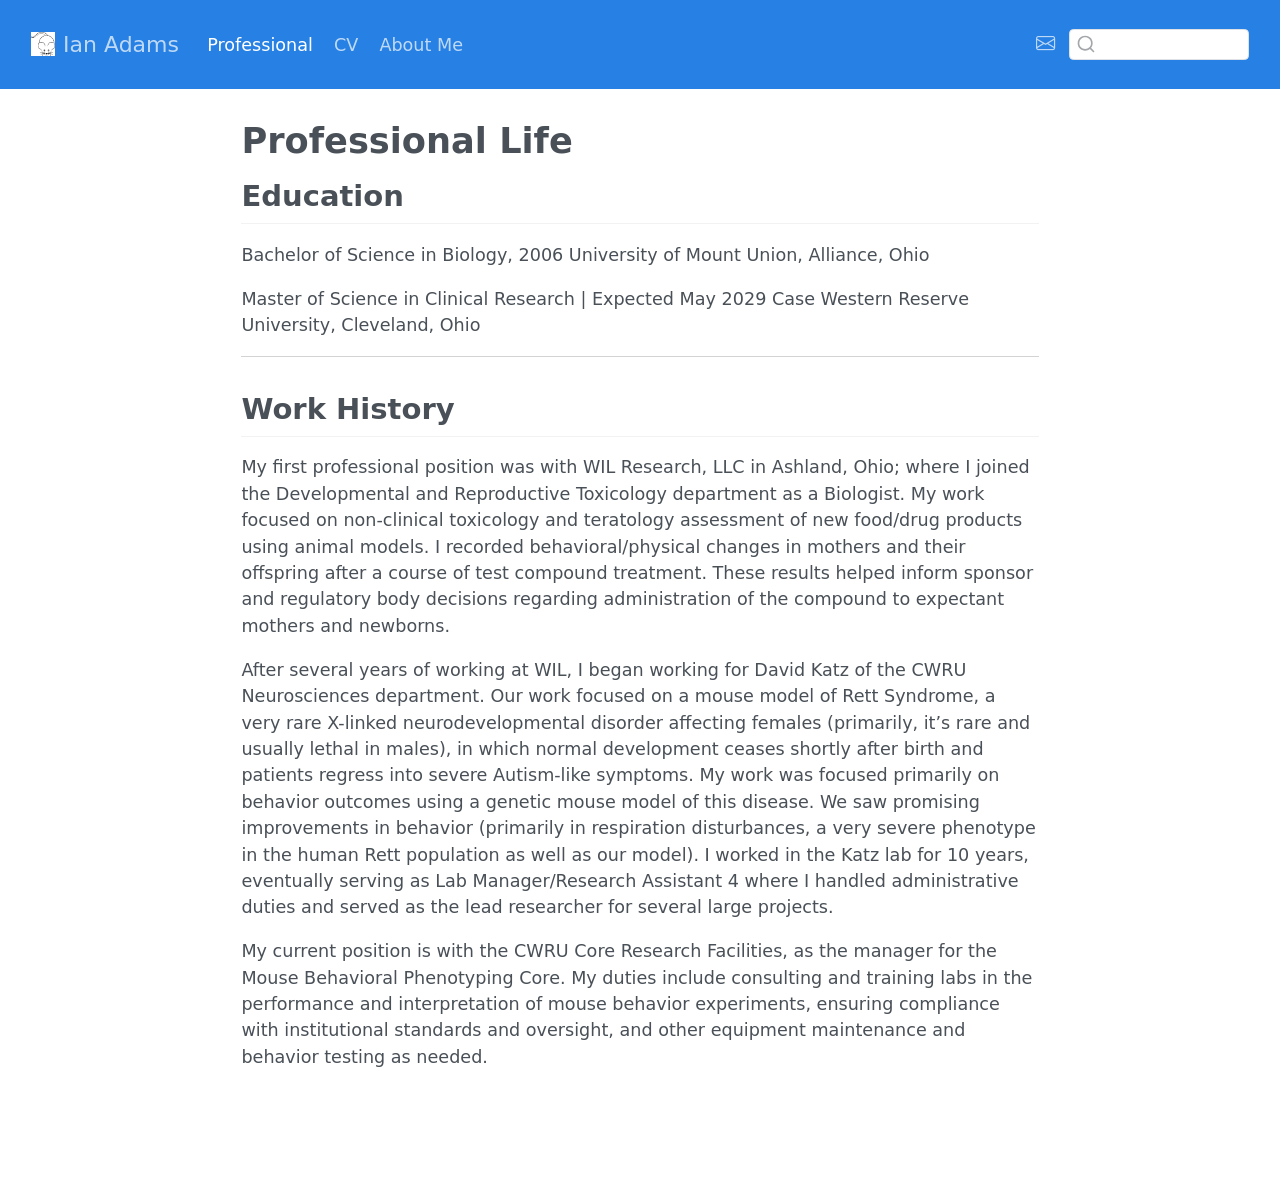
<file: docs/professional/index.html>
<!DOCTYPE html>
<html xmlns="http://www.w3.org/1999/xhtml" lang="en" xml:lang="en"><head>

<meta charset="utf-8">
<meta name="generator" content="quarto-1.10.18">

<meta name="viewport" content="width=device-width, initial-scale=1.0, user-scalable=yes">


<title>Professional Life – Ian Adams</title>
<style>
/* Default styles provided by pandoc.
** See https://pandoc.org/MANUAL.html#variables-for-html for config info.
*/
span.smallcaps{font-variant: small-caps;}
div.columns{display: flex; gap: 1.5em;}
div.column{flex: auto;}
@media screen {
div.columns{gap: min(4vw, 1.5em);}
div.column{overflow-x: auto;}
}
div.hanging-indent{margin-left: 1.5em; text-indent: -1.5em;}
ul.task-list{list-style: none;}
ul.task-list li input[type="checkbox"] {
  width: 0.8em;
  margin: 0 0.8em 0.2em -1em; /* quarto-specific, see https://github.com/quarto-dev/quarto-cli/issues/4556 */ 
  vertical-align: middle;
}
</style>


<script src="../site_libs/quarto-nav/quarto-nav.js"></script>
<script src="../site_libs/clipboard/clipboard.min.js"></script>
<script src="../site_libs/quarto-search/autocomplete.umd.js"></script>
<script src="../site_libs/quarto-search/fuse.min.js"></script>
<script src="../site_libs/quarto-search/quarto-search.js"></script>
<meta name="quarto:offset" content="../">
<link href="../img/favicon.png" rel="icon" type="image/png">
<script src="../site_libs/quarto-html/quarto.js" type="module"></script>
<script src="../site_libs/quarto-html/tabsets/tabsets.js" type="module"></script>
<script src="../site_libs/quarto-html/popper.min.js"></script>
<script src="../site_libs/quarto-html/tippy.umd.min.js"></script>
<script src="../site_libs/quarto-html/anchor.min.js"></script>
<link href="../site_libs/quarto-html/tippy.css" rel="stylesheet">
<link href="../site_libs/quarto-html/quarto-syntax-highlighting-64a204ab8560d761af7679ceaba22944.css" rel="stylesheet" id="quarto-text-highlighting-styles">
<script src="../site_libs/bootstrap/bootstrap.min.js"></script>
<link href="../site_libs/bootstrap/bootstrap-icons.css" rel="stylesheet">
<link href="../site_libs/bootstrap/bootstrap-2aee83a8bbeb4bc81649f5a6918a7769.min.css" rel="stylesheet" append-hash="true" id="quarto-bootstrap" data-mode="light">
<script id="quarto-search-options" type="application/json">{
  "location": "navbar",
  "copy-button": false,
  "collapse-after": 3,
  "panel-placement": "end",
  "type": "textbox",
  "limit": 50,
  "keyboard-shortcut": [
    "f",
    "/",
    "s"
  ],
  "language": {
    "search-no-results-text": "No results",
    "search-matching-documents-text": "matching documents",
    "search-copy-link-title": "Copy link to search",
    "search-hide-matches-text": "Hide additional matches",
    "search-more-match-text": "more match in this document",
    "search-more-matches-text": "more matches in this document",
    "search-clear-button-title": "Clear",
    "search-text-placeholder": "",
    "search-detached-cancel-button-title": "Cancel",
    "search-submit-button-title": "Submit",
    "search-label": "Search"
  }
}</script>


</head>

<body class="nav-fixed fullcontent quarto-light">

<div id="quarto-search-results"></div>
  <header id="quarto-header" class="headroom fixed-top">
    <nav class="navbar navbar-expand-lg " data-bs-theme="dark">
      <div class="navbar-container container-fluid">
      <div class="navbar-brand-container mx-auto">
    <a href="../index.html" class="navbar-brand navbar-brand-logo">
    <img src="../img/logo.png" alt="" class="navbar-logo light-content">
    <img src="../img/logo.png" alt="" class="navbar-logo dark-content">
    </a>
    <a class="navbar-brand" href="../index.html">
    <span class="navbar-title">Ian Adams</span>
    </a>
  </div>
            <div id="quarto-search" class="" title="Search"></div>
          <button class="navbar-toggler" type="button" data-bs-toggle="collapse" data-bs-target="#navbarCollapse" aria-controls="navbarCollapse" role="menu" aria-expanded="false" aria-label="Toggle navigation" onclick="if (window.quartoToggleHeadroom) { window.quartoToggleHeadroom(); }">
  <span class="navbar-toggler-icon"></span>
</button>
          <div class="collapse navbar-collapse" id="navbarCollapse">
            <ul class="navbar-nav navbar-nav-scroll me-auto">
  <li class="nav-item">
    <a class="nav-link active" href="../professional/index.html" aria-current="page"> 
<span class="menu-text">Professional</span></a>
  </li>  
  <li class="nav-item">
    <a class="nav-link" href="../cv/index.html"> 
<span class="menu-text">CV</span></a>
  </li>  
  <li class="nav-item">
    <a class="nav-link" href="../about/index.html"> 
<span class="menu-text">About Me</span></a>
  </li>  
</ul>
            <ul class="navbar-nav navbar-nav-scroll ms-auto">
  <li class="nav-item compact">
    <a class="nav-link" href="mailto:ita@case.edu"> <i class="bi bi-envelope" role="img" aria-label="email">
</i> 
<span class="menu-text"></span></a>
  </li>  
</ul>
          </div> <!-- /navcollapse -->
            <div class="quarto-navbar-tools">
</div>
      </div> <!-- /container-fluid -->
    </nav>
</header>
<!-- content -->
<div id="quarto-content" class="quarto-container page-columns page-rows-contents page-layout-article page-navbar">
<!-- sidebar -->
<!-- margin-sidebar -->
    
<!-- main -->
<main class="content" id="quarto-document-content">

<header id="title-block-header" class="quarto-title-block default">
<div class="quarto-title">
<h1 class="title">Professional Life</h1>
</div>



<div class="quarto-title-meta">

    
  
    
  </div>
  


</header>


<section id="education" class="level2">
<h2 class="anchored" data-anchor-id="education">Education</h2>
<p>Bachelor of Science in Biology, 2006 University of Mount Union, Alliance, Ohio</p>
<p>Master of Science in Clinical Research | Expected May 2029 Case Western Reserve University, Cleveland, Ohio</p>
<hr>
</section>
<section id="work-history" class="level2">
<h2 class="anchored" data-anchor-id="work-history">Work History</h2>
<p>My first professional position was with WIL Research, LLC in Ashland, Ohio; where I joined the Developmental and Reproductive Toxicology department as a Biologist. My work focused on non-clinical toxicology and teratology assessment of new food/drug products using animal models. I recorded behavioral/physical changes in mothers and their offspring after a course of test compound treatment. These results helped inform sponsor and regulatory body decisions regarding administration of the compound to expectant mothers and newborns.</p>
<p>After several years of working at WIL, I began working for David Katz of the CWRU Neurosciences department. Our work focused on a mouse model of Rett Syndrome, a very rare X-linked neurodevelopmental disorder affecting females (primarily, it’s rare and usually lethal in males), in which normal development ceases shortly after birth and patients regress into severe Autism-like symptoms. My work was focused primarily on behavior outcomes using a genetic mouse model of this disease. We saw promising improvements in behavior (primarily in respiration disturbances, a very severe phenotype in the human Rett population as well as our model). I worked in the Katz lab for 10 years, eventually serving as Lab Manager/Research Assistant 4 where I handled administrative duties and served as the lead researcher for several large projects.</p>
<p>My current position is with the CWRU Core Research Facilities, as the manager for the Mouse Behavioral Phenotyping Core. My duties include consulting and training labs in the performance and interpretation of mouse behavior experiments, ensuring compliance with institutional standards and oversight, and other equipment maintenance and behavior testing as needed.</p>
<div style="margin: 30px; text-align: center;">
</div>


</section>

</main> <!-- /main -->
<script id="quarto-html-after-body" type="application/javascript">
  window.document.addEventListener("DOMContentLoaded", function (event) {
    const icon = "";
    const anchorJS = new window.AnchorJS();
    anchorJS.options = {
      placement: 'right',
      icon: icon
    };
    anchorJS.add('.anchored');
    const isCodeAnnotation = (el) => {
      for (const clz of el.classList) {
        if (clz.startsWith('code-annotation-')) {                     
          return true;
        }
      }
      return false;
    }
    const onCopySuccess = function(e) {
      // button target
      const button = e.trigger;
      // don't keep focus
      button.blur();
      // flash "checked"
      button.classList.add('code-copy-button-checked');
      var currentTitle = button.getAttribute("title");
      button.setAttribute("title", "Copied!");
      let tooltip;
      if (window.bootstrap) {
        button.setAttribute("data-bs-toggle", "tooltip");
        button.setAttribute("data-bs-placement", "left");
        button.setAttribute("data-bs-title", "Copied!");
        tooltip = new bootstrap.Tooltip(button, 
          { trigger: "manual", 
            customClass: "code-copy-button-tooltip",
            offset: [0, -8]});
        tooltip.show();    
      }
      setTimeout(function() {
        if (tooltip) {
          tooltip.hide();
          button.removeAttribute("data-bs-title");
          button.removeAttribute("data-bs-toggle");
          button.removeAttribute("data-bs-placement");
        }
        button.setAttribute("title", currentTitle);
        button.classList.remove('code-copy-button-checked');
      }, 1000);
      // clear code selection
      e.clearSelection();
    }
    const getTextToCopy = function(trigger) {
      const outerScaffold = trigger.parentElement.cloneNode(true);
      const codeEl = outerScaffold.querySelector('code');
      for (const childEl of codeEl.children) {
        if (isCodeAnnotation(childEl)) {
          childEl.remove();
        }
      }
      return codeEl.innerText;
    }
    const clipboard = new window.ClipboardJS('.code-copy-button:not([data-in-quarto-modal])', {
      text: getTextToCopy
    });
    clipboard.on('success', onCopySuccess);
    if (window.document.getElementById('quarto-embedded-source-code-modal')) {
      const clipboardModal = new window.ClipboardJS('.code-copy-button[data-in-quarto-modal]', {
        text: getTextToCopy,
        container: window.document.getElementById('quarto-embedded-source-code-modal')
      });
      clipboardModal.on('success', onCopySuccess);
    }
      var localhostRegex = new RegExp(/^(?:http|https):\/\/localhost\:?[0-9]*\//);
      var mailtoRegex = new RegExp(/^mailto:/);
        var filterRegex = new RegExp('/' + window.location.host + '/');
      var isInternal = (href) => {
          return filterRegex.test(href) || localhostRegex.test(href) || mailtoRegex.test(href);
      }
      // Inspect non-navigation links and adorn them if external
     var links = window.document.querySelectorAll('a[href]:not(.nav-link):not(.navbar-brand):not(.toc-action):not(.sidebar-link):not(.sidebar-item-toggle):not(.pagination-link):not(.no-external):not([aria-hidden]):not(.dropdown-item):not(.quarto-navigation-tool):not(.about-link)');
      for (var i=0; i<links.length; i++) {
        const link = links[i];
        if (!isInternal(link.href)) {
          // undo the damage that might have been done by quarto-nav.js in the case of
          // links that we want to consider external
          if (link.dataset.originalHref !== undefined) {
            link.href = link.dataset.originalHref;
          }
        }
      }
    function tippyHover(el, contentFn, onTriggerFn, onUntriggerFn) {
      const config = {
        allowHTML: true,
        maxWidth: 500,
        delay: 100,
        arrow: false,
        appendTo: function(el) {
            return el.parentElement;
        },
        interactive: true,
        interactiveBorder: 10,
        theme: 'quarto',
        placement: 'bottom-start',
      };
      if (contentFn) {
        config.content = contentFn;
      }
      if (onTriggerFn) {
        config.onTrigger = onTriggerFn;
      }
      if (onUntriggerFn) {
        config.onUntrigger = onUntriggerFn;
      }
      window.tippy(el, config); 
    }
    const noterefs = window.document.querySelectorAll('a[role="doc-noteref"]');
    for (var i=0; i<noterefs.length; i++) {
      const ref = noterefs[i];
      tippyHover(ref, function() {
        // use id or data attribute instead here
        let href = ref.getAttribute('data-footnote-href') || ref.getAttribute('href');
        try { href = new URL(href).hash; } catch {}
        const id = href.replace(/^#\/?/, "");
        const note = window.document.getElementById(id);
        if (note) {
          return note.innerHTML;
        } else {
          return "";
        }
      });
    }
    const xrefs = window.document.querySelectorAll('a.quarto-xref');
    const processXRef = (id, note) => {
      // Strip column container classes
      const stripColumnClz = (el) => {
        el.classList.remove("page-full", "page-columns");
        if (el.children) {
          for (const child of el.children) {
            stripColumnClz(child);
          }
        }
      }
      stripColumnClz(note)
      if (id === null || id.startsWith('sec-')) {
        // Special case sections, only their first couple elements
        const container = document.createElement("div");
        if (note.children && note.children.length > 2) {
          container.appendChild(note.children[0].cloneNode(true));
          for (let i = 1; i < note.children.length; i++) {
            const child = note.children[i];
            if (child.tagName === "P" && child.innerText === "") {
              continue;
            } else {
              container.appendChild(child.cloneNode(true));
              break;
            }
          }
          if (window.Quarto?.typesetMath) {
            window.Quarto.typesetMath(container);
          }
          return container.innerHTML
        } else {
          if (window.Quarto?.typesetMath) {
            window.Quarto.typesetMath(note);
          }
          return note.innerHTML;
        }
      } else {
        // Remove any anchor links if they are present
        const anchorLink = note.querySelector('a.anchorjs-link');
        if (anchorLink) {
          anchorLink.remove();
        }
        if (window.Quarto?.typesetMath) {
          window.Quarto.typesetMath(note);
        }
        if (note.classList.contains("callout")) {
          return note.outerHTML;
        } else {
          return note.innerHTML;
        }
      }
    }
    for (var i=0; i<xrefs.length; i++) {
      const xref = xrefs[i];
      tippyHover(xref, undefined, function(instance) {
        instance.disable();
        let url = xref.getAttribute('href');
        let hash = undefined; 
        if (url.startsWith('#')) {
          hash = url;
        } else {
          try { hash = new URL(url).hash; } catch {}
        }
        if (hash) {
          const id = hash.replace(/^#\/?/, "");
          const note = window.document.getElementById(id);
          if (note !== null) {
            try {
              const html = processXRef(id, note.cloneNode(true));
              instance.setContent(html);
            } finally {
              instance.enable();
              instance.show();
            }
          } else {
            // See if we can fetch this
            fetch(url.split('#')[0])
            .then(res => res.text())
            .then(html => {
              const parser = new DOMParser();
              const htmlDoc = parser.parseFromString(html, "text/html");
              const note = htmlDoc.getElementById(id);
              if (note !== null) {
                const html = processXRef(id, note);
                instance.setContent(html);
              } 
            }).finally(() => {
              instance.enable();
              instance.show();
            });
          }
        } else {
          // See if we can fetch a full url (with no hash to target)
          // This is a special case and we should probably do some content thinning / targeting
          fetch(url)
          .then(res => res.text())
          .then(html => {
            const parser = new DOMParser();
            const htmlDoc = parser.parseFromString(html, "text/html");
            const note = htmlDoc.querySelector('main.content');
            if (note !== null) {
              // This should only happen for chapter cross references
              // (since there is no id in the URL)
              // remove the first header
              if (note.children.length > 0 && note.children[0].tagName === "HEADER") {
                note.children[0].remove();
              }
              const html = processXRef(null, note);
              instance.setContent(html);
            } 
          }).finally(() => {
            instance.enable();
            instance.show();
          });
        }
      }, function(instance) {
      });
    }
        let selectedAnnoteEl;
        const selectorForAnnotation = ( cell, annotation) => {
          let cellAttr = 'data-code-cell="' + cell + '"';
          let lineAttr = 'data-code-annotation="' +  annotation + '"';
          const selector = 'span[' + cellAttr + '][' + lineAttr + ']';
          return selector;
        }
        const selectCodeLines = (annoteEl) => {
          const doc = window.document;
          const targetCell = annoteEl.getAttribute("data-target-cell");
          const targetAnnotation = annoteEl.getAttribute("data-target-annotation");
          const annoteSpan = window.document.querySelector(selectorForAnnotation(targetCell, targetAnnotation));
          const lines = annoteSpan.getAttribute("data-code-lines").split(",");
          const lineIds = lines.map((line) => {
            return targetCell + "-" + line;
          })
          let top = null;
          let height = null;
          let parent = null;
          if (lineIds.length > 0) {
              //compute the position of the single el (top and bottom and make a div)
              const el = window.document.getElementById(lineIds[0]);
              top = el.offsetTop;
              height = el.offsetHeight;
              parent = el.parentElement.parentElement;
            if (lineIds.length > 1) {
              const lastEl = window.document.getElementById(lineIds[lineIds.length - 1]);
              const bottom = lastEl.offsetTop + lastEl.offsetHeight;
              height = bottom - top;
            }
            if (top !== null && height !== null && parent !== null) {
              // cook up a div (if necessary) and position it 
              let div = window.document.getElementById("code-annotation-line-highlight");
              if (div === null) {
                div = window.document.createElement("div");
                div.setAttribute("id", "code-annotation-line-highlight");
                div.style.position = 'absolute';
                parent.appendChild(div);
              }
              div.style.top = top - 2 + "px";
              div.style.height = height + 4 + "px";
              div.style.left = 0;
              let gutterDiv = window.document.getElementById("code-annotation-line-highlight-gutter");
              if (gutterDiv === null) {
                gutterDiv = window.document.createElement("div");
                gutterDiv.setAttribute("id", "code-annotation-line-highlight-gutter");
                gutterDiv.style.position = 'absolute';
                const codeCell = window.document.getElementById(targetCell);
                const gutter = codeCell.querySelector('.code-annotation-gutter');
                gutter.appendChild(gutterDiv);
              }
              gutterDiv.style.top = top - 2 + "px";
              gutterDiv.style.height = height + 4 + "px";
            }
            selectedAnnoteEl = annoteEl;
          }
        };
        const unselectCodeLines = () => {
          const elementsIds = ["code-annotation-line-highlight", "code-annotation-line-highlight-gutter"];
          elementsIds.forEach((elId) => {
            const div = window.document.getElementById(elId);
            if (div) {
              div.remove();
            }
          });
          selectedAnnoteEl = undefined;
        };
          // Handle positioning of the toggle
      window.addEventListener(
        "resize",
        throttle(() => {
          elRect = undefined;
          if (selectedAnnoteEl) {
            selectCodeLines(selectedAnnoteEl);
          }
        }, 10)
      );
      function throttle(fn, ms) {
      let throttle = false;
      let timer;
        return (...args) => {
          if(!throttle) { // first call gets through
              fn.apply(this, args);
              throttle = true;
          } else { // all the others get throttled
              if(timer) clearTimeout(timer); // cancel #2
              timer = setTimeout(() => {
                fn.apply(this, args);
                timer = throttle = false;
              }, ms);
          }
        };
      }
        // Attach click handler to the DT
        const annoteDls = window.document.querySelectorAll('dt[data-target-cell]');
        for (const annoteDlNode of annoteDls) {
          annoteDlNode.addEventListener('click', (event) => {
            const clickedEl = event.target;
            if (clickedEl !== selectedAnnoteEl) {
              unselectCodeLines();
              const activeEl = window.document.querySelector('dt[data-target-cell].code-annotation-active');
              if (activeEl) {
                activeEl.classList.remove('code-annotation-active');
              }
              selectCodeLines(clickedEl);
              clickedEl.classList.add('code-annotation-active');
            } else {
              // Unselect the line
              unselectCodeLines();
              clickedEl.classList.remove('code-annotation-active');
            }
          });
        }
    const findCites = (el) => {
      const parentEl = el.parentElement;
      if (parentEl) {
        const cites = parentEl.dataset.cites;
        if (cites) {
          return {
            el,
            cites: cites.split(' ')
          };
        } else {
          return findCites(el.parentElement)
        }
      } else {
        return undefined;
      }
    };
    var bibliorefs = window.document.querySelectorAll('a[role="doc-biblioref"]');
    for (var i=0; i<bibliorefs.length; i++) {
      const ref = bibliorefs[i];
      const citeInfo = findCites(ref);
      if (citeInfo) {
        tippyHover(citeInfo.el, function() {
          var popup = window.document.createElement('div');
          citeInfo.cites.forEach(function(cite) {
            var citeDiv = window.document.createElement('div');
            citeDiv.classList.add('hanging-indent');
            citeDiv.classList.add('csl-entry');
            var biblioDiv = window.document.getElementById('ref-' + cite);
            if (biblioDiv) {
              citeDiv.innerHTML = biblioDiv.innerHTML;
            }
            popup.appendChild(citeDiv);
          });
          return popup.innerHTML;
        });
      }
    }
  });
  </script>
</div> <!-- /content -->




</body></html>
</file>
<file: docs/site_libs/quarto-html/tippy.css>
.tippy-box[data-animation=fade][data-state=hidden]{opacity:0}[data-tippy-root]{max-width:calc(100vw - 10px)}.tippy-box{position:relative;background-color:#333;color:#fff;border-radius:4px;font-size:14px;line-height:1.4;white-space:normal;outline:0;transition-property:transform,visibility,opacity}.tippy-box[data-placement^=top]>.tippy-arrow{bottom:0}.tippy-box[data-placement^=top]>.tippy-arrow:before{bottom:-7px;left:0;border-width:8px 8px 0;border-top-color:initial;transform-origin:center top}.tippy-box[data-placement^=bottom]>.tippy-arrow{top:0}.tippy-box[data-placement^=bottom]>.tippy-arrow:before{top:-7px;left:0;border-width:0 8px 8px;border-bottom-color:initial;transform-origin:center bottom}.tippy-box[data-placement^=left]>.tippy-arrow{right:0}.tippy-box[data-placement^=left]>.tippy-arrow:before{border-width:8px 0 8px 8px;border-left-color:initial;right:-7px;transform-origin:center left}.tippy-box[data-placement^=right]>.tippy-arrow{left:0}.tippy-box[data-placement^=right]>.tippy-arrow:before{left:-7px;border-width:8px 8px 8px 0;border-right-color:initial;transform-origin:center right}.tippy-box[data-inertia][data-state=visible]{transition-timing-function:cubic-bezier(.54,1.5,.38,1.11)}.tippy-arrow{width:16px;height:16px;color:#333}.tippy-arrow:before{content:"";position:absolute;border-color:transparent;border-style:solid}.tippy-content{position:relative;padding:5px 9px;z-index:1}
</file>
<file: docs/site_libs/quarto-html/quarto-syntax-highlighting-64a204ab8560d761af7679ceaba22944.css>
/* quarto syntax highlight colors */
:root {
  --quarto-hl-ot-color: #003B4F;
  --quarto-hl-at-color: #657422;
  --quarto-hl-ss-color: #20794D;
  --quarto-hl-an-color: #5E5E5E;
  --quarto-hl-fu-color: #4758AB;
  --quarto-hl-st-color: #20794D;
  --quarto-hl-cf-color: #003B4F;
  --quarto-hl-op-color: #5E5E5E;
  --quarto-hl-er-color: #AD0000;
  --quarto-hl-bn-color: #AD0000;
  --quarto-hl-al-color: #AD0000;
  --quarto-hl-va-color: #111111;
  --quarto-hl-bu-color: inherit;
  --quarto-hl-ex-color: inherit;
  --quarto-hl-pp-color: #AD0000;
  --quarto-hl-in-color: #5E5E5E;
  --quarto-hl-vs-color: #20794D;
  --quarto-hl-wa-color: #5E5E5E;
  --quarto-hl-do-color: #5E5E5E;
  --quarto-hl-im-color: #00769E;
  --quarto-hl-ch-color: #20794D;
  --quarto-hl-dt-color: #AD0000;
  --quarto-hl-fl-color: #AD0000;
  --quarto-hl-co-color: #5E5E5E;
  --quarto-hl-cv-color: #5E5E5E;
  --quarto-hl-cn-color: #8f5902;
  --quarto-hl-sc-color: #5E5E5E;
  --quarto-hl-dv-color: #AD0000;
  --quarto-hl-kw-color: #003B4F;
}

/* other quarto variables */
:root {
  --quarto-font-monospace: SFMono-Regular, Menlo, Monaco, Consolas, "Liberation Mono", "Courier New", monospace;
}

/* syntax highlight based on Pandoc's rules */
pre > code.sourceCode > span {
  color: #003B4F;
}

code.sourceCode > span {
  color: #003B4F;
}

div.sourceCode,
div.sourceCode pre.sourceCode {
  color: #003B4F;
}

/* Normal */
code span {
  color: #003B4F;
}

/* Alert */
code span.al {
  color: #AD0000;
  font-style: inherit;
}

/* Annotation */
code span.an {
  color: #5E5E5E;
  font-style: inherit;
}

/* Attribute */
code span.at {
  color: #657422;
  font-style: inherit;
}

/* BaseN */
code span.bn {
  color: #AD0000;
  font-style: inherit;
}

/* BuiltIn */
code span.bu {
  font-style: inherit;
}

/* ControlFlow */
code span.cf {
  color: #003B4F;
  font-weight: bold;
  font-style: inherit;
}

/* Char */
code span.ch {
  color: #20794D;
  font-style: inherit;
}

/* Constant */
code span.cn {
  color: #8f5902;
  font-style: inherit;
}

/* Comment */
code span.co {
  color: #5E5E5E;
  font-style: inherit;
}

/* CommentVar */
code span.cv {
  color: #5E5E5E;
  font-style: italic;
}

/* Documentation */
code span.do {
  color: #5E5E5E;
  font-style: italic;
}

/* DataType */
code span.dt {
  color: #AD0000;
  font-style: inherit;
}

/* DecVal */
code span.dv {
  color: #AD0000;
  font-style: inherit;
}

/* Error */
code span.er {
  color: #AD0000;
  font-style: inherit;
}

/* Extension */
code span.ex {
  font-style: inherit;
}

/* Float */
code span.fl {
  color: #AD0000;
  font-style: inherit;
}

/* Function */
code span.fu {
  color: #4758AB;
  font-style: inherit;
}

/* Import */
code span.im {
  color: #00769E;
  font-style: inherit;
}

/* Information */
code span.in {
  color: #5E5E5E;
  font-style: inherit;
}

/* Keyword */
code span.kw {
  color: #003B4F;
  font-weight: bold;
  font-style: inherit;
}

/* Operator */
code span.op {
  color: #5E5E5E;
  font-style: inherit;
}

/* Other */
code span.ot {
  color: #003B4F;
  font-style: inherit;
}

/* Preprocessor */
code span.pp {
  color: #AD0000;
  font-style: inherit;
}

/* SpecialChar */
code span.sc {
  color: #5E5E5E;
  font-style: inherit;
}

/* SpecialString */
code span.ss {
  color: #20794D;
  font-style: inherit;
}

/* String */
code span.st {
  color: #20794D;
  font-style: inherit;
}

/* Variable */
code span.va {
  color: #111111;
  font-style: inherit;
}

/* VerbatimString */
code span.vs {
  color: #20794D;
  font-style: inherit;
}

/* Warning */
code span.wa {
  color: #5E5E5E;
  font-style: italic;
}

.prevent-inlining {
  content: "</";
}

/*# sourceMappingURL=9d8d5bb603a83b8298b89080a598c93b.css.map */
</file>
